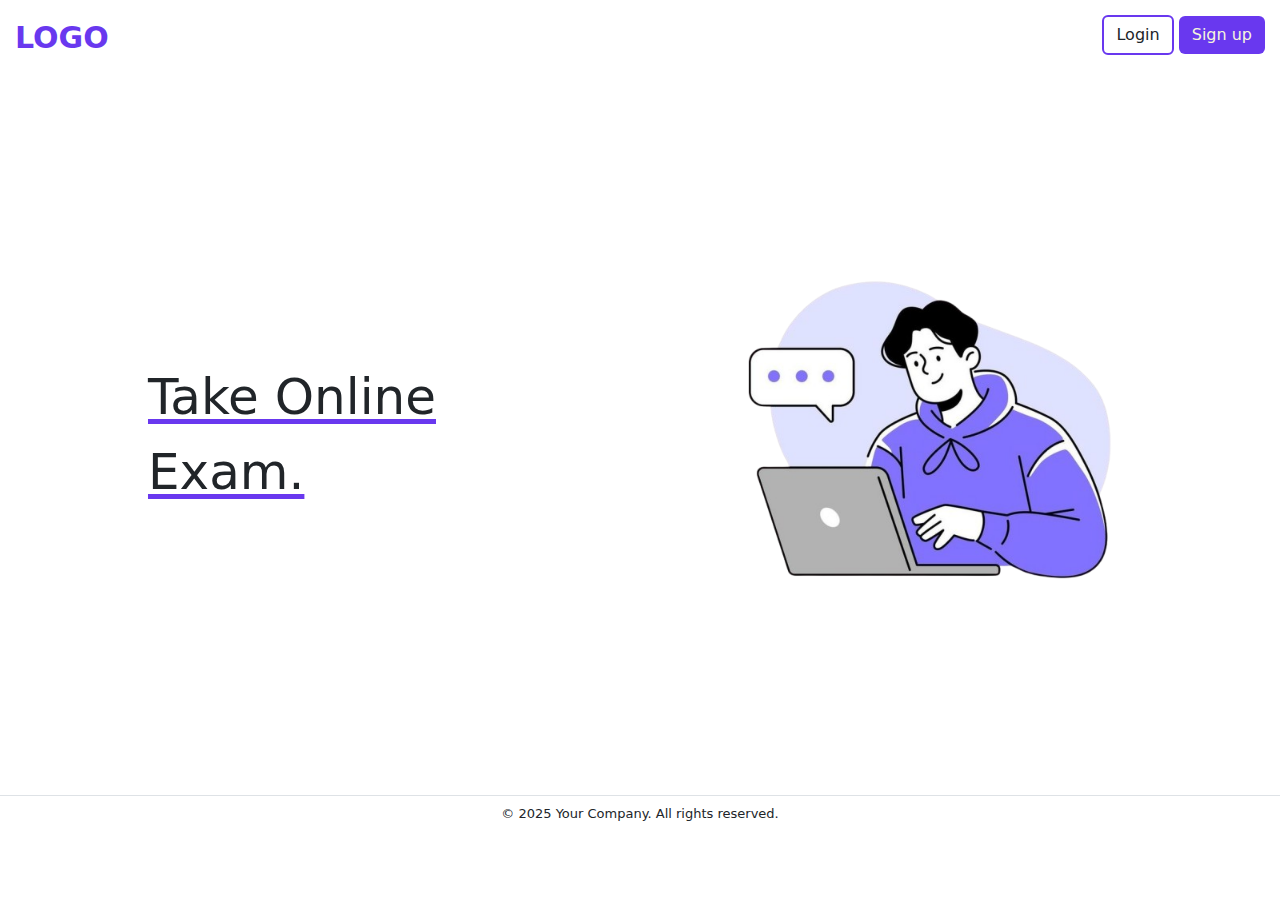
<file: index.html>
<!DOCTYPE html>
<html lang="en">

<head>
	<meta charset="UTF-8" />
	<meta name="viewport" content="width=device-width, initial-scale=1.0" />
	<title>Examantion - Login Page</title>
	<link rel="stylesheet" href="./assets/libs/bootstrap-5.3.5-dist/css/bootstrap.min.css" />
	<link rel="stylesheet" href="./assets/styles/main.css" />
	<link rel="stylesheet" href="./assets/styles/landing-page.css">
</head>

<body>
	<div class="nav-container">
		<ul class="nav d-flex justify-content-between ">
			<li>
				<p class="logo">LOGO</p>
			</li>
			<li>
				<div class="buttons">
					<a href="./pages/login.html"> <button class="landing-login-btn btn">Login</button>
					</a>
					<a href="./pages/registration-page.html"> <button class="landing-signup-btn btn">Sign
							up</button></a>

				</div>
			</li>
		</ul>
	</div>

	<div class="content d-flex   justify-content-around align-items-center ">
		<div class="p-container">
			<p class="oline-exam">Take Online <br> Exam.</p>
		</div>
		<div class="landing-img-container d-flex justify-content-center">
			<img src="./assets/imgs/landing no bg.png" alt="" class="landing-img">
		</div>

	</div>


	<footer class="text-center border-top py-2" style="font-size: small;">&copy; 2025 Your Company. All rights reserved.
	</footer>

	<script src="./assets/libs/bootstrap-5.3.5-dist/js/bootstrap.bundle.min.js"></script>
	<script type="module" src="./assets/js/index.js"></script>
</body>

</html>
</file>
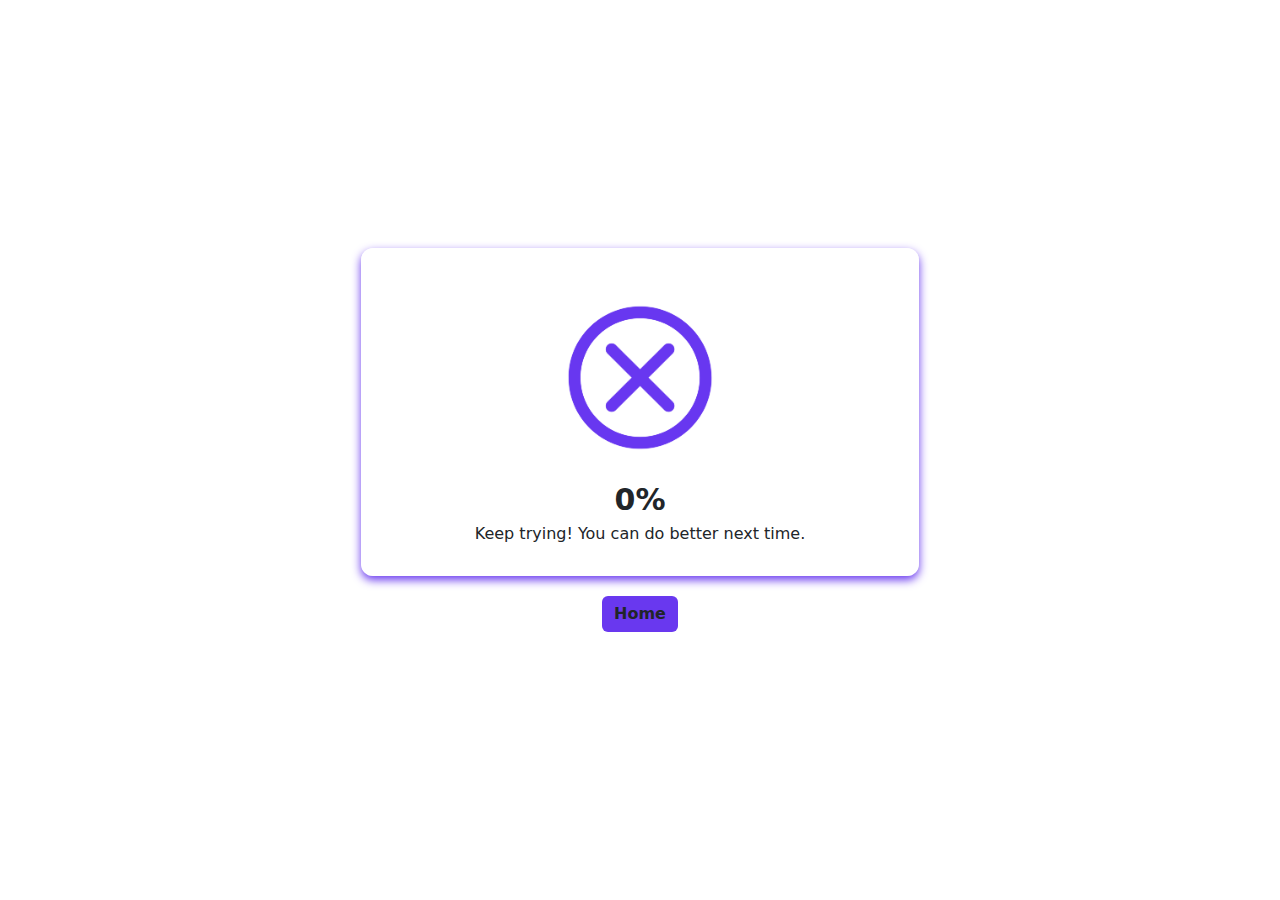
<file: pages/final-score.html>
<!DOCTYPE html>
<html lang="en">

<head>
    <meta charset="UTF-8" />
    <meta name="viewport" content="width=device-width, initial-scale=1.0" />
    <title>Score</title>
    <link rel="stylesheet" href="../assets/libs/bootstrap-5.3.5-dist/css/bootstrap.min.css" />
    <link rel="stylesheet" href="../assets/styles/main.css" />
    <link rel="stylesheet" href="../assets/styles/final-score.css">
</head>

<body>
    <div class="container d-flex flex-column align-items-center justify-content-center">
        <div class="score-card d-flex flex-column align-items-center justify-content-center">
            <div class="score-img">
                <img id="score-img" src="../assets/imgs/3.png" alt="">
            </div>
            <div class="score-cotainer">
                <p id="score-text" class="score-text"></p>
                <p id="score-p" class="score-p"></p>

            </div>

        </div>
        <div class="home-btn-container">
            <button class="btn  score-home-btn"><a href="../pages/welcome-page.html">Home</a></button>
        </div>
    </div>

    <script src="../assets/libs/bootstrap-5.3.5-dist/js/bootstrap.bundle.min.js"></script>
    <script type="module" src="../assets/js/final-score.js"></script>

</body>

</html>
</file>
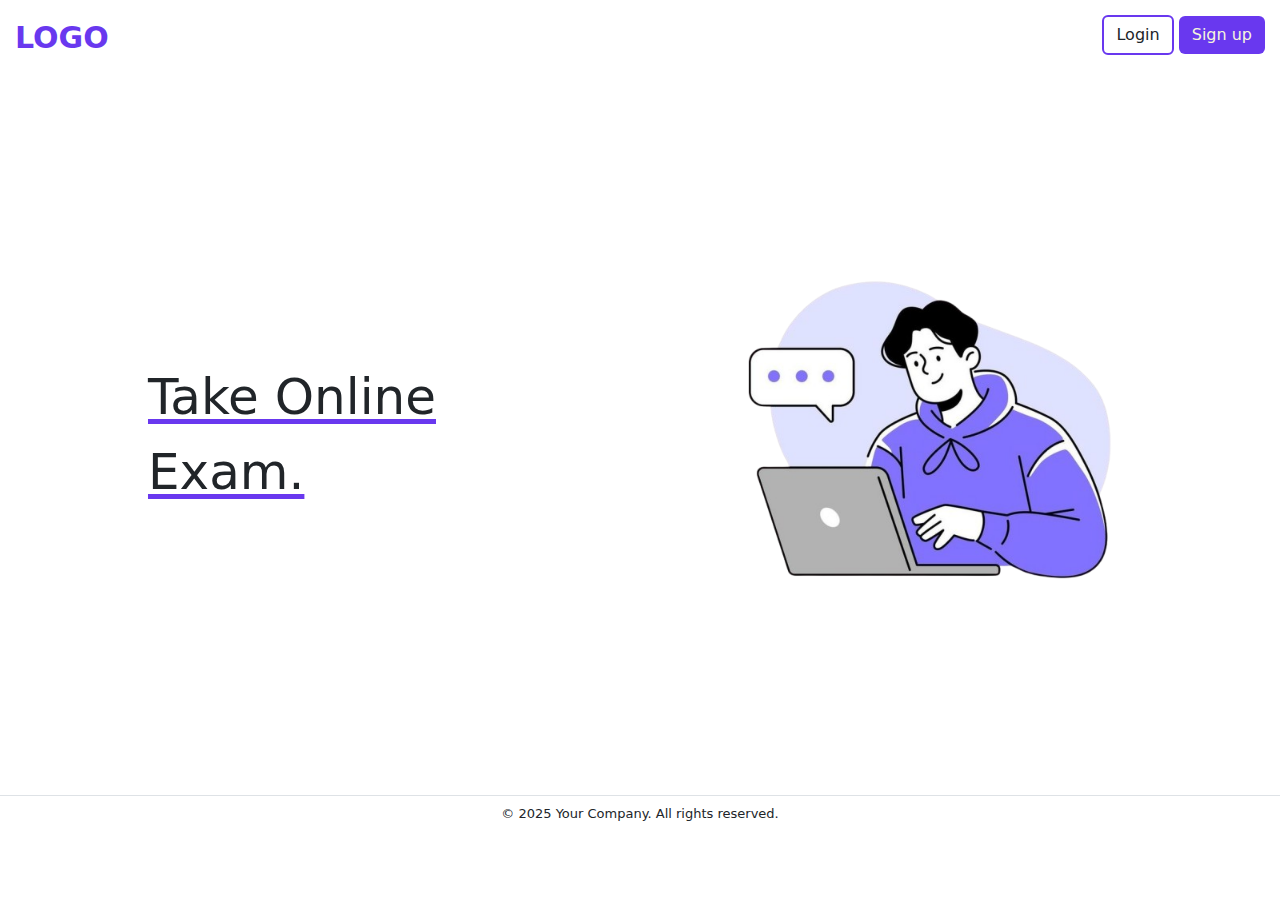
<file: pages/landing-page.html>
<!DOCTYPE html>
<html lang="en">

<head>
    <meta charset="UTF-8">
    <meta name="viewport" content="width=device-width, initial-scale=1.0">
    <title>landing page</title>

    <link rel="stylesheet" href="../assets/libs/bootstrap-5.3.5-dist/css/bootstrap.min.css" />
    <link rel="stylesheet" href="../assets/styles/main.css">
    <link rel="stylesheet" href="../assets/styles/landing-page.css">
</head>

<body>
    <div class="nav-container">
        <ul class="nav d-flex justify-content-between ">
            <li>
                <p class="logo">LOGO</p>
            </li>
            <li>
                <div class="buttons">
                    <a href="/pages/login.html"> <button class="landing-login-btn btn">Login</button>
                    </a>
                    <a href="/pages/registration-page.html"> <button class="landing-signup-btn btn">Sign up</button></a>

                </div>
            </li>
        </ul>
    </div>

    <div class="content d-flex   justify-content-around align-items-center ">
        <div class="p-container">
            <p class="oline-exam">Take Online <br> Exam.</p>
        </div>
        <div class="landing-img-container d-flex justify-content-center">
            <img src="../assets/imgs/landing no bg.png" alt="" class="landing-img">
        </div>

    </div>


    <footer class="text-center border-top py-2" style="font-size: small;">&copy; 2025 Your Company. All rights reserved.
    </footer>

</body>

</html>
</file>
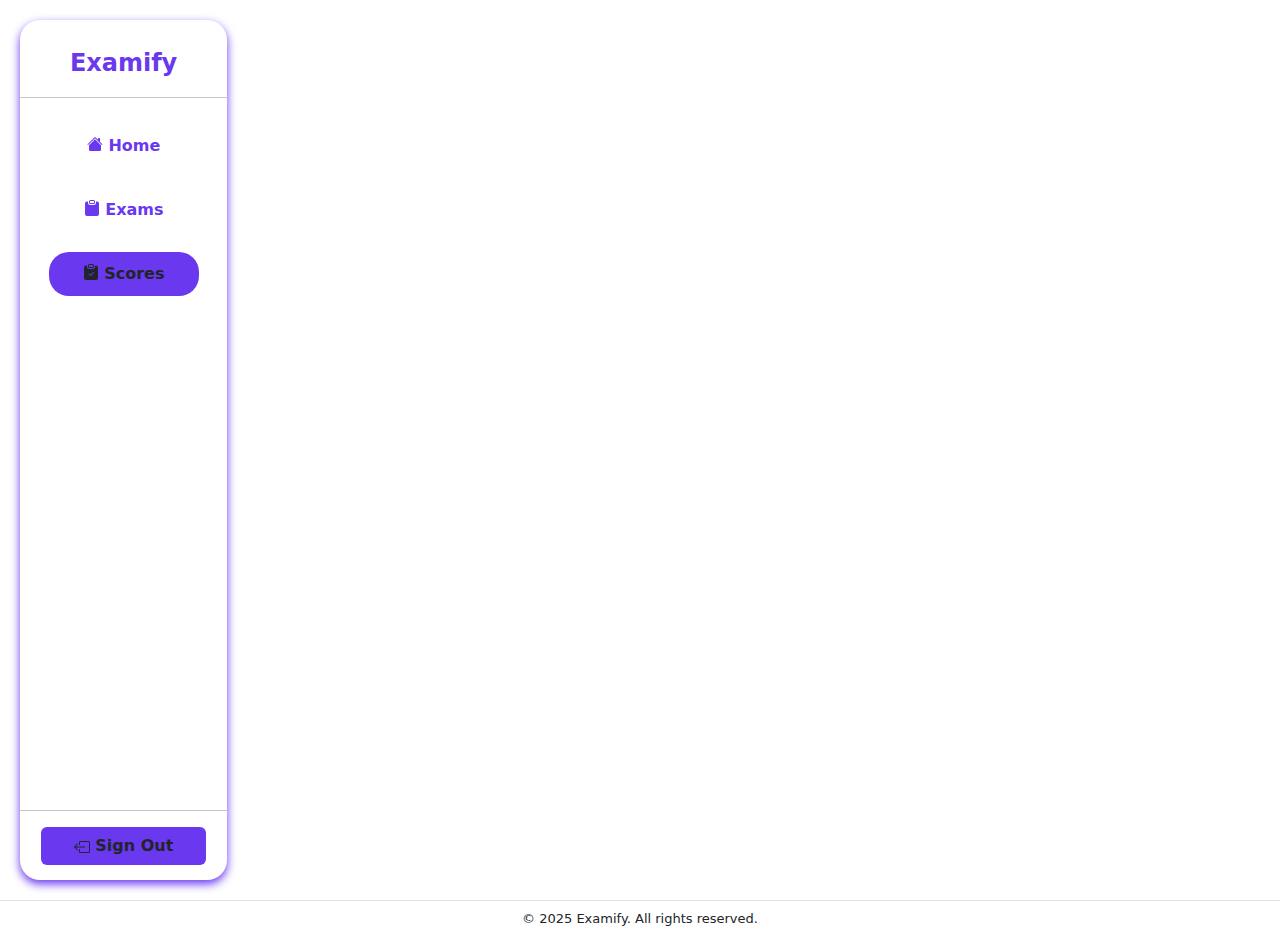
<file: pages/scores-page.html>
<!DOCTYPE html>
<html lang="en">
	<head>
		<meta charset="UTF-8" />
		<meta name="viewport" content="width=device-width, initial-scale=1.0" />
		<title>Scores</title>
		<link
			rel="stylesheet"
			href="../assets/libs/bootstrap-5.3.5-dist/css/bootstrap.min.css"
		/>
		<link rel="stylesheet" href="../assets/styles/main.css" />
		<link rel="stylesheet" href="../assets/styles/welcome-page.css" />
		<link rel="stylesheet" href="../assets/styles/start-exam-page.css" />
	</head>

	<body>
		<button
			class="toggle-btn btn d-md-none m-3"
			type="button"
			data-bs-toggle="collapse"
			data-bs-target="#sidebarMenu"
		>
			☰
		</button>

		<div class="welcome-page-container d-flex">
			<div
				id="sidebarMenu"
				class="collapse d-md-flex sidebar flex-column justify-content-between"
			>
				<a
					href="./welcome-page.html"
					class="d-flex align-items-center justify-content-center"
				>
					<span class="logo fs-4">Examify</span>
				</a>
				<hr />
				<ul
					class="nav flex-column mb-auto align-items-center justify-content-center"
				>
					<li class="side-link-li">
						<a href="./welcome-page.html" class="side-link">
							<svg
								xmlns="http://www.w3.org/2000/svg"
								width="16"
								fill="currentColor"
								class="bi bi-house-fill"
								viewBox="0 0 16 16"
							>
								<path
									d="M8.707 1.5a1 1 0 0 0-1.414 0L.646 8.146a.5.5 0 0 0 .708.708L8 2.207l6.646 6.647a.5.5 0 0 0 .708-.708L13 5.793V2.5a.5.5 0 0 0-.5-.5h-1a.5.5 0 0 0-.5.5v1.293z"
								/>
								<path
									d="m8 3.293 6 6V13.5a1.5 1.5 0 0 1-1.5 1.5h-9A1.5 1.5 0 0 1 2 13.5V9.293z"
								/>
							</svg>
							Home</a
						>
					</li>
					<!-- <li class="side-link-li"><a href="#" class="side-link"><svg xmlns="http://www.w3.org/2000/svg"
                            width="16" height="16" fill="currentColor" class="bi bi-clipboard-data-fill"
                            viewBox="0 0 16 16">
                            <path
                                d="M6.5 0A1.5 1.5 0 0 0 5 1.5v1A1.5 1.5 0 0 0 6.5 4h3A1.5 1.5 0 0 0 11 2.5v-1A1.5 1.5 0 0 0 9.5 0zm3 1a.5.5 0 0 1 .5.5v1a.5.5 0 0 1-.5.5h-3a.5.5 0 0 1-.5-.5v-1a.5.5 0 0 1 .5-.5z" />
                            <path
                                d="M4 1.5H3a2 2 0 0 0-2 2V14a2 2 0 0 0 2 2h10a2 2 0 0 0 2-2V3.5a2 2 0 0 0-2-2h-1v1A2.5 2.5 0 0 1 9.5 5h-3A2.5 2.5 0 0 1 4 2.5zM10 8a1 1 0 1 1 2 0v5a1 1 0 1 1-2 0zm-6 4a1 1 0 1 1 2 0v1a1 1 0 1 1-2 0zm4-3a1 1 0 0 1 1 1v3a1 1 0 1 1-2 0v-3a1 1 0 0 1 1-1" />
                        </svg> Dashboard</a></li> -->
					<li class="side-link-li">
						<a href="./start-exam-page.html" class="side-link"
							><svg
								xmlns="http://www.w3.org/2000/svg"
								width="16"
								height="16"
								fill="currentColor"
								class="bi bi-clipboard-fill"
								viewBox="0 0 16 16"
							>
								<path
									fill-rule="evenodd"
									d="M10 1.5a.5.5 0 0 0-.5-.5h-3a.5.5 0 0 0-.5.5v1a.5.5 0 0 0 .5.5h3a.5.5 0 0 0 .5-.5zm-5 0A1.5 1.5 0 0 1 6.5 0h3A1.5 1.5 0 0 1 11 1.5v1A1.5 1.5 0 0 1 9.5 4h-3A1.5 1.5 0 0 1 5 2.5zm-2 0h1v1A2.5 2.5 0 0 0 6.5 5h3A2.5 2.5 0 0 0 12 2.5v-1h1a2 2 0 0 1 2 2V14a2 2 0 0 1-2 2H3a2 2 0 0 1-2-2V3.5a2 2 0 0 1 2-2"
								/>
							</svg>
							Exams</a
						>
					</li>
					<li class="side-link-li">
						<a href="#" class="side-link side-link-active">
							<svg
								xmlns="http://www.w3.org/2000/svg"
								width="16"
								height="16"
								fill="currentColor"
								class="bi bi-clipboard-check-fill"
								viewBox="0 0 16 16"
							>
								<path
									d="M6.5 0A1.5 1.5 0 0 0 5 1.5v1A1.5 1.5 0 0 0 6.5 4h3A1.5 1.5 0 0 0 11 2.5v-1A1.5 1.5 0 0 0 9.5 0zm3 1a.5.5 0 0 1 .5.5v1a.5.5 0 0 1-.5.5h-3a.5.5 0 0 1-.5-.5v-1a.5.5 0 0 1 .5-.5z"
								/>
								<path
									d="M4 1.5H3a2 2 0 0 0-2 2V14a2 2 0 0 0 2 2h10a2 2 0 0 0 2-2V3.5a2 2 0 0 0-2-2h-1v1A2.5 2.5 0 0 1 9.5 5h-3A2.5 2.5 0 0 1 4 2.5zm6.854 7.354-3 3a.5.5 0 0 1-.708 0l-1.5-1.5a.5.5 0 0 1 .708-.708L7.5 10.793l2.646-2.647a.5.5 0 0 1 .708.708"
								/>
							</svg>
							Scores</a
						>
					</li>
				</ul>
				<hr />
				<div
					class="signout-container d-flex align-items-center justify-content-center"
				>
					<button class="btn signout-btn" id="signout-btn">
						<svg
							xmlns="http://www.w3.org/2000/svg"
							width="16"
							height="16"
							fill="currentColor"
							class="bi bi-box-arrow-left"
							viewBox="0 0 16 16"
						>
							<path
								fill-rule="evenodd"
								d="M6 12.5a.5.5 0 0 0 .5.5h8a.5.5 0 0 0 .5-.5v-9a.5.5 0 0 0-.5-.5h-8a.5.5 0 0 0-.5.5v2a.5.5 0 0 1-1 0v-2A1.5 1.5 0 0 1 6.5 2h8A1.5 1.5 0 0 1 16 3.5v9a1.5 1.5 0 0 1-1.5 1.5h-8A1.5 1.5 0 0 1 5 12.5v-2a.5.5 0 0 1 1 0z"
							/>
							<path
								fill-rule="evenodd"
								d="M.146 8.354a.5.5 0 0 1 0-.708l3-3a.5.5 0 1 1 .708.708L1.707 7.5H10.5a.5.5 0 0 1 0 1H1.707l2.147 2.146a.5.5 0 0 1-.708.708z"
							/>
						</svg>
						Sign Out
					</button>
				</div>
			</div>

			<main
				class="start-exam-page-content d-flex justify-content-center align-items-center w-100 p-3"
			>
				<div class="content w-75" id="scores-content">
					<div class="d-flex justify-content-center">
						<div class="loader"></div>
					</div>
					<!-- <h1 class="mb-3 table-title">Scores</h1>
					<div class="table-container p-4 rounded-3">
						<table class="table">
							<thead>
								<tr>
									<th>No.</th>
									<th>Exam</th>
									<th>Question</th>
									<th>Score</th>
								</tr>
							</thead>
							<tbody>
								<tr>
									<td>#1</td>
									<td>HTML</td>
									<td>15</td>
									<td>00:20</td>
									<td><button class="start-exam-btn">▶</button></td>
								</tr>
								<tr>
									<td>#2</td>
									<td>CSS</td>
									<td>15</td>
									<td>00:20</td>
									<td><button class="start-exam-btn">▶</button></td>
								</tr>
								<tr>
									<td>#3</td>
									<td>JavaScript</td>
									<td>15</td>
									<td>00:20</td>
									<td><button class="start-exam-btn">▶</button></td>
								</tr>
							</tbody>
						</table>
					</div> -->
				</div>
			</main>
		</div>
		<div class="footer text-center">
			<footer class="text-center border-top py-2" style="font-size: small">
				&copy; 2025 Examify. All rights reserved.
			</footer>
		</div>

		<script src="../assets/libs/bootstrap-5.3.5-dist/js/bootstrap.bundle.min.js"></script>
		<script type="module" src="../assets/js/scores-page.js"></script>
	</body>
</html>
</file>
<file: assets/styles/main.css>
:root {
	--primary-pruple: #6938ef;
	--secondary-purple: #7f33f4;
	--main-paragraph: black;
	--secondary-paragraph: #f2f5f4;
}

body,
h1,
h2,
h3,
h4,
h5,
p {
	margin: 0;
}
</file>
<file: assets/styles/landing-page.css>
/* body {
    background-image: url(../imgs/new.jpg);
    background-size: cover;
} */

.nav-container {
    padding: 15px;
}

.landing-signup-btn {

    background-color: var(--primary-pruple);
    color: beige;
}

.buttons button:hover {

    background-color: var(--secondary-purple);
    color: beige;
}

.logo {
    color: var(--primary-pruple);
    font-weight: bold;
    font-size: 30px;
}

.landing-img {
    width: 400px;
}

.oline-exam {
    font-size: 50px;
    text-decoration: underline;
    text-decoration-color: var(--primary-pruple);
    text-underline-offset: 5px;
}

.content {
    height: 80vh
}

.landing-login-btn {
    /* background-color: beige; */
    border: 2px solid var(--primary-pruple);
    /* border-color: var(--primary-pruple); */
}

a {
    text-decoration: none;
}
</file>
<file: assets/styles/final-score.css>
html,
body {
    width: 100;
    height: 100%;
}

.container {
    width: 100%;
    height: 100%;
}

.score-card {
    text-align: center;
    width: 50%;
    padding: 30px;
    border-radius: 12px;
    box-shadow: 0 4px 10px var(--primary-pruple);
    background-color: #ffffff8f;
}

.score-img {
    text-align: center;
}

.score-img img {
    width: 40%;
}

.score-text {
    font-size: 30px;
    font-weight: bold;
}

.score-home-btn {
    background-color: var(--primary-pruple);
    color: var(--primary-text);
    font-weight: bold;
    border: none;
    margin: 20px;
}

.score-home-btn:hover,
.score-home-btn:active,
.score-home-btn:focus {
    color: var(--primary-text);
    font-weight: bold;
    background-color: var(--secondary-purple);
}

a {
    text-decoration: none;
    color: var(--primary-text);
}
</file>
<file: assets/styles/welcome-page.css>
html,
body {
    height: 100%;
    width: 100%;
    margin: 0;
    padding: 0;
}

/* 
body {
    display: flex;
    flex-direction: column;
} */



.welcome-page-container {
    padding: 20px;
    height: 100%;
}

.sidebar {
    width: 250px;
    /* background-color: var(--primary-pruple); */
    box-shadow: 0 4px 10px var(--primary-pruple);
    font-weight: bold;
    border-radius: 20px;
    padding: 15px 0;
}

li {
    padding: 10px;
}


a {
    text-decoration: none;
    text-align: center;
}

a svg {
    margin-bottom: 5px;
}

.side-link {
    /* color: aliceblue; */
    color: var(--primary-pruple);
    padding: 10px;
    display: block;
    width: 100%;
    text-align: center;
}

.side-link.side-link-active {
    width: 150px;
    background-color: var(--primary-pruple);
    color: var(--primary-text);
    border-radius: 20px;
}

.logo {
    padding-top: 10px;
    /* color: aliceblue; */
    color: var(--primary-pruple);
}

.side-link:hover {
    width: 150px;
    background-color: var(--primary-pruple);
    color: var(--primary-text);
    border-radius: 20px;
}

.toggle-btn,
.toggle-btn:focus {
    background-color: var(--primary-pruple);
}


h1 {
    color: var(--main-paragraph);
}

h1 span {
    color: var(--primary-pruple);
    text-decoration: underline;
    text-decoration-color: var(--secondary-purple);
}

.content {
    text-align: center;
}

.welcome-page-content {
    width: 100%;
    display: flex;
    justify-content: center;
    align-items: center;
}

.exam-btn {
    background-color: var(--primary-pruple);
    color: var(--primary-text);
    font-weight: bold;

}

.exam-btn:hover {
    background-color: var(--secondary-purple);
    color: var(--primary-text);
}

.signout-btn {
    width: 80%;
    background-color: var(--primary-pruple);
    color: var(--primary-text);
    font-weight: bold;

}

.signout-btn:hover,
.signout-btn:active,
.sigout-btn:focus {
    background-color: var(--secondary-purple);
    color: var(--primary-text);
    font-weight: bold;
}
</file>
<file: assets/styles/start-exam-page.css>
.start-exam-page-content .side-link.active-link {
	width: 150px;
	background-color: var(--primary-pruple);
	color: var(--primary-text);
	border-radius: 20px;
}

.start-exam-page-content .table-title {
	color: var(--primary-pruple);
}

.start-exam-page-content .table-container{
    border: 2px solid var(--secondary-purple)
}

.start-exam-page-content .start-exam-btn {
	border: none;
	background-color: inherit;
}

.start-exam-page-content .start-exam-btn{
    color: var(--primary-pruple);
}
.start-exam-page-content .start-exam-btn:active{
    transform: scale(0.8);
}

@media (max-width: 768px) {
    .content.w-75{
        width: auto !important;
    }
}
</file>
